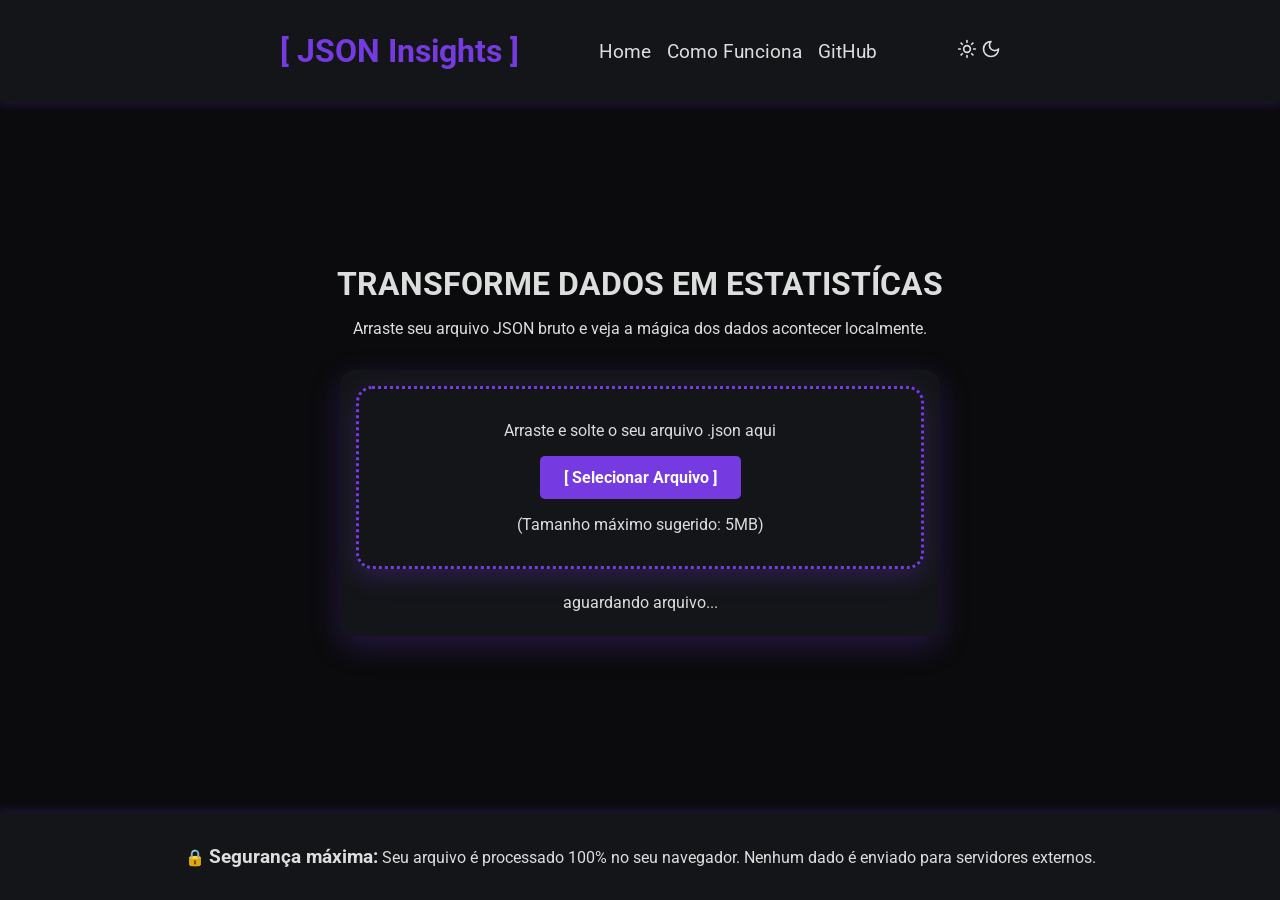
<file: index.html>
<!DOCTYPE html>
<html lang="en">

<head>
    <meta charset="UTF-8">
    <meta name="viewport" content="width=device-width, initial-scale=1.0">
    <title>JSON Insights</title>
    <link rel="preconnect" href="https://fonts.googleapis.com">
    <link rel="preconnect" href="https://fonts.gstatic.com" crossorigin>
    <link href="https://fonts.googleapis.com/css2?family=Roboto:ital,wght@0,100..900;1,100..900&display=swap"
        rel="stylesheet">
    <link rel="stylesheet" href="jason.css">
    <link rel="stylesheet" href="global.css">
</head>

<body id="central">
    <header id="hedSection">
        <h1>[ JSON Insights ]</h1>
        <nav id="navList">
            <a href="" name="navHome">Home</a>
            <a href="#howItWorksOverlay" name="navHowItWorks">Como Funciona</a>
            <a href="https://github.com/DrikoD" name="navGit" target="_blank">GitHub</a>
        </nav>
        <div id="themeSwitch">
            <button id="modeLight" class="themeBtn" title="Modo Claro">
                <svg xmlns="http://www.w3.org/2000/svg" width="20" height="20" viewBox="0 0 24 24" fill="none"
                    stroke="currentColor" stroke-width="2" stroke-linecap="round" stroke-linejoin="round"
                    class="theme-icon">
                    <circle cx="12" cy="12" r="4" />
                    <path d="M12 2v2" />
                    <path d="M12 20v2" />
                    <path d="M4.93 4.93l1.41 1.41" />
                    <path d="M17.66 17.66l1.41 1.41" />
                    <path d="M2 12h2" />
                    <path d="M20 12h2" />
                    <path d="M6.34 17.66l-1.41 1.41" />
                    <path d="M19.07 4.93l-1.41 1.41" />
                </svg>
            </button>
            <button id="modeDark" class="themeBtn" title="Modo Escuro">
                <svg xmlns="http://www.w3.org/2000/svg" width="20" height="20" viewBox="0 0 24 24" fill="none"
                    stroke="currentColor" stroke-width="2" stroke-linecap="round" stroke-linejoin="round"
                    class="theme-icon">
                    <path d="M12 3a6 6 0 0 0 9 9 9 9 0 1 1-9-9Z" />
                </svg>
            </button>
        </div>
    </header>
    <main id="container">
        <section id="titleArea" class="hidden">
            <h2>TRANSFORME DADOS EM ESTATISTÍCAS</h2>
            <p>Arraste seu arquivo JSON bruto e veja a mágica dos dados acontecer localmente.</p>
        </section>
        <section id="content">
            <div id="fileSection">
                <p>Arraste e solte o seu arquivo .json aqui</p>
                <input type="file" id="fileArea">
                <label for="fileArea" id="inputL">[ Selecionar Arquivo ]</label>
                <p>(Tamanho máximo sugerido: 5MB)</p>
            </div>
            <div id="statusMessage">
                <p id="">aguardando arquivo...</p>
            </div>
        </section>
    </main>
    <div id="howItWorksOverlay" class="hidden">
        <div id="howItWorksCard" class="howItWorksCard">
    
            <button id="closeCardBtn" class="closeCardBtn" title="close">&times;</button>
    
            <h2 class="cardTitle">Como Funciona?</h2>
            <p class="cardSubtitle">Transforme seu JSON em estatísticas em 3 passos rápidos:</p>
    
            <div class="compactStepsGroup">
                <div class="compactStep">
                    <div class="stepIconWrapper">
                        <svg xmlns="http://www.w3.org/2000/svg" width="18" height="18" viewBox="0 0 24 24" fill="none"
                            stroke="currentColor" stroke-width="2" stroke-linecap="round" stroke-linejoin="round"
                            class="stepSvg">
                            <path d="M4 14.899A7 7 0 1 1 15.71 8h1.79a4.5 4.5 0 0 1 2.5 8.242" />
                            <path d="M12 12v9" />
                            <path d="m15 15-3-3-3 3" />
                        </svg>
                    </div>
                    <div class="stepText">
                        <h3>1. Importar</h3>
                        <p>Arraste ou selecione seu arquivo <code>.json</code> local.</p>
                    </div>
                </div>
                <div class="compactStep">
                    <div class="stepIconWrapper">
                        <svg xmlns="http://www.w3.org/2000/svg" width="18" height="18" viewBox="0 0 24 24" fill="none"
                            stroke="currentColor" stroke-width="2" stroke-linecap="round" stroke-linejoin="round"
                            class="stepSvg">
                            <path d="M13 2L3 14h9l-1 8 10-12h-9l1-8z" />
                        </svg>
                    </div>
                    <div class="stepText">
                        <h3>2. Processar</h3>
                        <p>O algoritmo valida e cruza os dados em milissegundos.</p>
                    </div>
                </div>
                <div class="compactStep">
                    <div class="stepIconWrapper">
                        <svg xmlns="http://www.w3.org/2000/svg" width="18" height="18" viewBox="0 0 24 24" fill="none"
                            stroke="currentColor" stroke-width="2" stroke-linecap="round" stroke-linejoin="round"
                            class="stepSvg">
                            <rect width="7" height="9" x="3" y="3" rx="1" />
                            <rect width="7" height="5" x="14" y="3" rx="1" />
                            <rect width="7" height="9" x="14" y="12" rx="1" />
                            <rect width="7" height="5" x="3" y="16" rx="1" />
                        </svg>
                    </div>
                    <div class="stepText">
                        <h3>3. Analisar</h3>
                        <p>Visualize o dashboard com gráficos e o censo de sobrenomes.</p>
                    </div>
                </div>
            </div>
            <div class="compactPrivacyNote">
                <svg xmlns="http://www.w3.org/2000/svg" width="16" height="16" viewBox="0 0 24 24" fill="none"
                    stroke="currentColor" stroke-width="2" stroke-linecap="round" stroke-linejoin="round"
                    class="privacySvg">
                    <path
                        d="M20 13c0 5-3.5 7.5-7.66 9.7a1 1 0 0 1-.68 0C7.5 20.5 4 18 4 13V6a1 1 0 0 1 .76-.97l8-2a1 1 0 0 1 .48 0l8 2A1 1 0 0 1 20 6z" />
                </svg>
                <span><strong id="securityText">Segurança máxima:</strong> Processamento 100% local. Nenhum dado sai do seu
                    navegador.</span>
            </div>
        </div>
    </div>
    <footer id="footerSec">
        <p class="footer-text">
            <span class="footer-icon">🔒</span>
            <strong id="pStrong">Segurança máxima:</strong> Seu arquivo é processado 100% no seu navegador. Nenhum dado
            é enviado
            para
            servidores externos.
        </p>
    </footer>
    <script src="jason.js"></script>
</body>

</html>
</file>
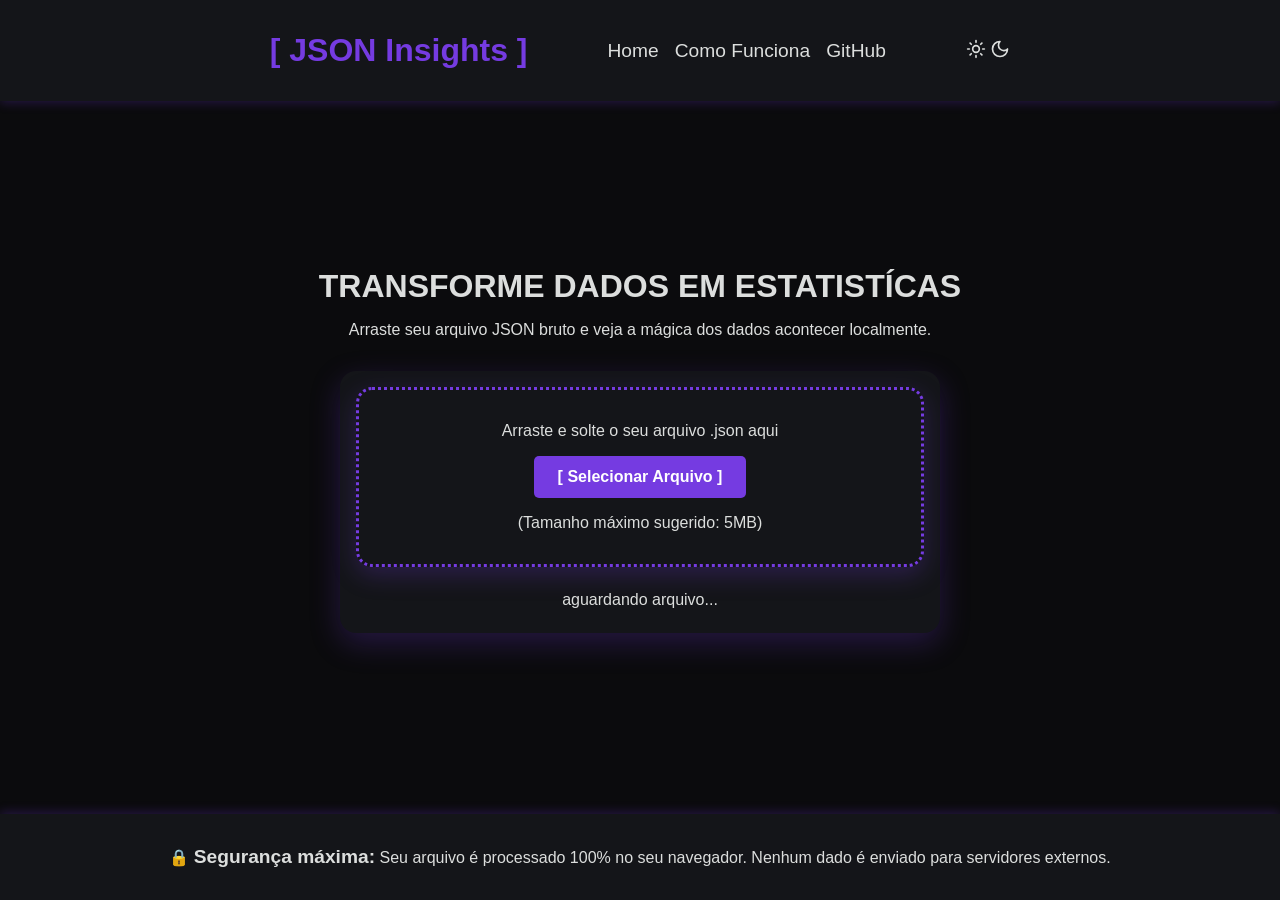
<file: jason.html>
<!DOCTYPE html>
<html lang="en">

<head>
    <meta charset="UTF-8">
    <meta name="viewport" content="width=device-width, initial-scale=1.0">
    <title>JSON Insights</title>
    <link rel="stylesheet" href="jason.css">
    <link rel="stylesheet" href="global.css">
</head>

<body id="central">
    <header id="hedSection">
        <h1>[ JSON Insights ]</h1>
        <nav id="navList">
            <a href="#container" name="navHome">Home</a>
            <a href="#howItWorksOverlay" name="navHowItWorks">Como Funciona</a>
            <a href="https://github.com/DrikoD" name="navGit" target="_blank">GitHub</a>
        </nav>
        <div id="themeSwitch">
            <button id="modeLight" class="themeBtn" title="Modo Claro">
                <svg xmlns="http://www.w3.org/2000/svg" width="20" height="20" viewBox="0 0 24 24" fill="none"
                    stroke="currentColor" stroke-width="2" stroke-linecap="round" stroke-linejoin="round"
                    class="theme-icon">
                    <circle cx="12" cy="12" r="4" />
                    <path d="M12 2v2" />
                    <path d="M12 20v2" />
                    <path d="M4.93 4.93l1.41 1.41" />
                    <path d="M17.66 17.66l1.41 1.41" />
                    <path d="M2 12h2" />
                    <path d="M20 12h2" />
                    <path d="M6.34 17.66l-1.41 1.41" />
                    <path d="M19.07 4.93l-1.41 1.41" />
                </svg>
            </button>
            <button id="modeDark" class="themeBtn" title="Modo Escuro">
                <svg xmlns="http://www.w3.org/2000/svg" width="20" height="20" viewBox="0 0 24 24" fill="none"
                    stroke="currentColor" stroke-width="2" stroke-linecap="round" stroke-linejoin="round"
                    class="theme-icon">
                    <path d="M12 3a6 6 0 0 0 9 9 9 9 0 1 1-9-9Z" />
                </svg>
            </button>
        </div>
    </header>
    <main id="container">
        <div id="howItWorksOverlay" class="hidden" class="howItWorksOverlay">

            <div id="howItWorksCard" class="howItWorksCard">

                <button id="closeCardBtn" class="closeCardBtn" title="close">&times;</button>

                <h2 class="cardTitle">Como Funciona?</h2>
                <p class="cardSubtitle">Transforme seu JSON em estatísticas em 3 passos rápidos:</p>

                <div class="compactStepsGroup">

                    <div class="compactStep">
                        <div class="stepIconWrapper">
                            <svg xmlns="http://www.w3.org/2000/svg" width="18" height="18" viewBox="0 0 24 24"
                                fill="none" stroke="currentColor" stroke-width="2" stroke-linecap="round"
                                stroke-linejoin="round" class="stepSvg">
                                <path d="M4 14.899A7 7 0 1 1 15.71 8h1.79a4.5 4.5 0 0 1 2.5 8.242" />
                                <path d="M12 12v9" />
                                <path d="m15 15-3-3-3 3" />
                            </svg>
                        </div>
                        <div class="stepText">
                            <h3>1. Importar</h3>
                            <p>Arraste ou selecione seu arquivo <code>.json</code> local.</p>
                        </div>
                    </div>

                    <div class="compactStep">
                        <div class="stepIconWrapper">
                            <svg xmlns="http://www.w3.org/2000/svg" width="18" height="18" viewBox="0 0 24 24"
                                fill="none" stroke="currentColor" stroke-width="2" stroke-linecap="round"
                                stroke-linejoin="round" class="stepSvg">
                                <path d="M13 2L3 14h9l-1 8 10-12h-9l1-8z" />
                            </svg>
                        </div>
                        <div class="stepText">
                            <h3>2. Processar</h3>
                            <p>O algoritmo valida e cruza os dados em milissegundos.</p>
                        </div>
                    </div>

                    <div class="compactStep">
                        <div class="stepIconWrapper">
                            <svg xmlns="http://www.w3.org/2000/svg" width="18" height="18" viewBox="0 0 24 24"
                                fill="none" stroke="currentColor" stroke-width="2" stroke-linecap="round"
                                stroke-linejoin="round" class="stepSvg">
                                <rect width="7" height="9" x="3" y="3" rx="1" />
                                <rect width="7" height="5" x="14" y="3" rx="1" />
                                <rect width="7" height="9" x="14" y="12" rx="1" />
                                <rect width="7" height="5" x="3" y="16" rx="1" />
                            </svg>
                        </div>
                        <div class="stepText">
                            <h3>3. Analisar</h3>
                            <p>Visualize o dashboard com gráficos e o censo de sobrenomes.</p>
                        </div>
                    </div>

                </div>

                <div class="compactPrivacyNote">
                    <svg xmlns="http://www.w3.org/2000/svg" width="16" height="16" viewBox="0 0 24 24" fill="none"
                        stroke="currentColor" stroke-width="2" stroke-linecap="round" stroke-linejoin="round"
                        class="privacySvg">
                        <path
                            d="M20 13c0 5-3.5 7.5-7.66 9.7a1 1 0 0 1-.68 0C7.5 20.5 4 18 4 13V6a1 1 0 0 1 .76-.97l8-2a1 1 0 0 1 .48 0l8 2A1 1 0 0 1 20 6z" />
                    </svg>
                    <span><strong>Segurança máxima:</strong> Processamento 100% local. Nenhum dado sai do seu
                        navegador.</span>
                </div>

            </div>
        </div>
        <section id="titleArea" class="hidden">
            <h2>TRANSFORME DADOS EM ESTATISTÍCAS</h2>
            <p>Arraste seu arquivo JSON bruto e veja a mágica dos dados acontecer localmente.</p>
        </section>
        <section id="content">
            <div id="fileSection">
                <p>Arraste e solte o seu arquivo .json aqui</p>
                <input type="file" id="fileArea">
                <label for="fileArea" id="inputL">[ Selecionar Arquivo ]</label>
                <p>(Tamanho máximo sugerido: 5MB)</p>
            </div>
            <div id="statusMessage">
                <p id="">aguardando arquivo...</p>
            </div>
        </section>
    </main>
    <footer id="footerSec">
        <p class="footer-text">
            <span class="footer-icon">🔒</span>
            <strong id="pStrong">Segurança máxima:</strong> Seu arquivo é processado 100% no seu navegador. Nenhum dado
            é enviado
            para
            servidores externos.
        </p>
    </footer>
    <script src="jason.js"></script>
</body>

</html>
</file>
<file: jason.css>
body {
    display: flex;
    flex-direction: column;
    justify-content: center;
    align-items: center;
    min-height: 100vh;
    background-color: var(--primary-color);
    transition: background-color 0.3s ease, color 0.3s ease;
    font-family: 'Roboto', sans-serif;
}

#hedSection {
    position: fixed;
    top: 0;
    display: flex;
    flex-direction: row;
    align-items: center;
    justify-content: center;
    gap: var(--space-16);  
    background-color: var(--secondary-color);
    color: var(--text-color);
    padding: var(--space-32);
    width: 100%;
    z-index: 100;
    box-shadow: 0 2px 10px var(--shadow-color);
    transition: background-color 0.3s ease;
}

h1 {
    color: var(--highlight-color); 
    font-size: 1.8rem;
}

#navList {
    display: flex;
    flex-direction: row;
    gap: var(--space-16);
}

a {
    text-decoration: none;
    color: var(--text-color);
    transition: color 0.2s ease;
}

a:active, a:hover {
    color: var(--highlight-color);
}

.themeSwitch {
    display: flex;
    gap: var(--space-8);
}

.themeBtn {
    background-color: transparent;
    border: none;
    color: var(--text-color);
    cursor: pointer;
    transition: color 0.2s ease;
}

.themeBtn:hover {
    color: var(--highlight-color);
} 

button svg {
    pointer-events: none;
}

#container {
    display: flex;
    flex-direction: column;
    justify-content: center;
    align-items: center;
    text-align: center;
    color: var(--text-color);
    gap: var(--space-32);
    padding: var(--space-96) var(--space-16);
}

#titleArea {
    display: flex;
    flex-direction: column;
    gap: var(--space-16);
}

#titleArea.hidden {
       display: none;
}
#content {
    display: flex;
    flex-direction: column;
    gap: var(--space-16);
    background-color: var(--secondary-color);
    padding: var(--space-16);
    border-radius: 1rem;
    box-shadow: 0 10px 30px var(--shadow-color);
    transition: background-color 0.3s ease;
}

#fileSection {
    display: flex;
    flex-direction: column;
    justify-content: center;
    align-items: center;
    gap: var(--space-16);
    border: dotted var(--highlight-color) 3px; 
    border-radius: 1rem;
    padding: var(--space-32) var(--space-80);
    background-color: var(--secondary-color); 
    box-shadow: 0 8px 25px var(--shadow-color);  
    transition: background-color 0.3s ease, border-color 0.3s ease;
}

#fileSection p {
    font-weight: 400;
}

#fileArea {
    display: none;
}

#inputL {
    background-color: var(--highlight-color); 
    color: #ffffff; 
    width: max-content;      
    white-space: nowrap;     
    padding: var(--space-12) var(--space-24);   
    border-radius: 5px;
    border: none;
    transition: all ease 0.2s;
    cursor: pointer;
    font-weight: bold;
}

#inputL:active {
    scale: 0.95;
    filter: brightness(0.85); 
}

#statusMessage {
    margin: var(--space-8);
    transition: all ease 0.3s;
}

#footerSec {
    position: fixed;
    bottom: 0;
    padding: var(--space-32);
    background-color: var(--secondary-color);
    color: var(--text-color);
    width: 100%;
    text-align: center;
    z-index: 100;
    box-shadow: 0 -2px 10px var(--shadow-color);
    transition: background-color 0.3s ease;
}

#pStrong {
    font-size: 1.2rem;
    font-weight: bold;
}

.footerText {
    font-weight: 100;
}

#howItWorksOverlay {
    position: fixed;
    top: 0;
    left: 0;
    width: 100vw;
    height: 100vh;
    background-color: var(--overlay-background);
    backdrop-filter: blur(4px);
    display: flex;
    align-items: center;
    justify-content: center;
    z-index: 9999;
    transition: background-color 0.3s ease;
}

#howItWorksOverlay.hidden {
    display: none;
}

#howItWorksCard {
    display: flex;
    flex-direction: column;
    justify-content: center;
    align-items: center;
    gap: var(--space-12);
    text-align: center;
    padding: var(--space-32);
    width: 90%;
    max-width: 550px;
    background-color: var(--card-background); 
    backdrop-filter: blur(12px);
    border: solid 1px var(--card-border);     
    border-top-left-radius: 4rem;
    border-bottom-right-radius: 4rem;
    color: var(--text-color);
    box-shadow: 0 15px 45px var(--shadow-color); 
    transition: background-color 0.3s ease, border-color 0.3s ease;
}

#howItWorksCard h3 {
    font-size: var(--space-20);
}

#securityText {
    font-size: var(--space-20);
}

#closeCardBtn {
    font-size: 2rem;
    width: 30px;
    height: 30px;
    align-self: flex-end;
    background-color: transparent;
    border: none;
    color: var(--highlight-color);
    cursor: pointer;
    line-height: 1;
}

#compactStepsGroup {
    display: flex;
    flex-direction: column;
    gap: var(--space-20);
    margin-top: var(--space-16);
}

.stepText {
    display: flex;
    flex-direction: column;
    gap: var(--space-4);
}

#pdfArea.hidden {
    display: none;
}

#pdfArea {
    display: flex;
    flex-direction: column;
    justify-content: center;
    align-items: center;
    gap: var(--space-32);
    z-index: 100;
}

#dashboard-header {
    display: flex;
    flex-direction: row;
    justify-content: center;
    gap: var(--space-16);
}

.header-card {
    display: flex;
    flex-direction: column;
    justify-content: center;
    align-items: center;
    gap: var(--space-8);
    padding: var(--space-8) var(--space-16);
    max-width: fit-content;
    background-color: var(--card-background); 
    backdrop-filter: blur(12px);
    border: solid 1px var(--card-border);     
    border-radius: var(--space-16);
    box-shadow: 1px 1px 3px var(--highlight-color);
    color: var(--text-color);
    transition: background-color 0.3s ease, border-color 0.3s ease;
}

.card-title {
    font-size: 1.2rem;
    font-weight: bold;
    color: var(--text-color);
}
.big-number {
    font-size: 1.5rem;
    font-weight: bold;
    color: var(--highlight-color);
}
.small-text {
    font-weight: 400;
    color: var(--text-color);
}

#ageMetricsCard {
    display: flex;
    flex-direction: column;
}

#metrics {
    display: flex;
    flex-direction: row;
    justify-content: center;
    gap: var(--space-16);
}

.stat-item {
    display: flex;
    flex-direction: column;
    align-items: center;
    gap: var(--space-4);
}

#dashboard-footer {
    display: flex;
    flex-direction: row;
    justify-content: center;
    align-items: flex-start;
    gap: var(--space-32);
    margin-bottom: var(--space-32);
}
#cityDistributionCard {
    display: flex;
    flex-direction: column;
}

#list-footer-card-row {
    display: flex;
    flex-direction: row;
    justify-content: space-between;
    gap: var(--space-4);
    background-color: var(--secondary-color);
    padding: var(--space-8);
    border-radius: var(--space-8);
    border: solid 1px var(--card-border);
    box-shadow: 1px 1px 3px var(--highlight-color);
    min-width: 100%;
}

#frequencyByCity {
    display: flex;
    flex-direction: row;
    justify-content: space-between;
    align-items: center;
    gap: var(--space-4);
    margin: var(--space-4);
    padding: var(--space-4);
    width: 100%;
    text-align: left;
    border-bottom: solid 1px var(--card-border);
}

#listSurname {
    display: flex;
    flex-direction: column;
    justify-content: center;
    text-align: left;
    gap: var(--space-4);
    border: solid 1px var(--card-border);
    border-radius: var(--space-12);
    margin-top: var(--space-8);
    padding: var(--space-12);
    background-color: var(--secondary-color);
    box-shadow: 1px 1px 3px var(--highlight-color);
}

#top-card-list-surame {
    display: flex;
    flex-direction: row;
    align-items: center;
    justify-content: space-between;
}

.badge {
    color: var(--highlight-color);
}

#surname {
    font-size: var(--space-24);
    color: var(--highlight-color);
    font-weight: bold;
}

.dashboard-card {
    display: flex;
    flex-direction: column;
    padding: var(--space-16) var(--space-32);
    background-color: var(--card-background);
    border: solid 1px var(--card-border);
    border-radius: var(--space-16);
    box-shadow: 1px 1px 3px var(--highlight-color);
    max-height: var(--space-240);       
    overflow-y: auto; 
    list-style-type: none;
    scroll-behavior: smooth;
    transition: background-color 0.3s ease, border-color 0.3s ease;
    gap: var(--space-12);
}
.dashboard-card::-webkit-scrollbar {
    width: var(--space-4); 
}
.dashboard-card::-webkit-scrollbar-thumb {
    background-color: var(--card-border);
    border-radius: var(--space-12);
}
.dashboard-card::-webkit-scrollbar-thumb:hover {
    filter: brightness(0.8);
}

@media (min-width: 1024px) {
    #hedSection {
        gap: var(--space-80);
    }
    a {
        font-size: 1.2rem;
    }
    #container {
        gap: var(--space-32);
    }
    h1, h2 {
        font-size: 2rem;
    }
    #content {
        width: 600px;
        min-height: 250px; 
        height: auto;
    }
    #howItWorksCard {
        max-width: 700px;
    }
    #howItWorksCard p {
        font-size: 1rem;
        padding: var(--space-8) 0;
    }

    .header-card {
        padding: var(--space-16) var(--space-32);
        h3 {
            font-size: 1.2rem;
            margin: var(--space-8) 0;
        }
    }

    .dashboard-card {
        padding: var(--space-16) var(--space-48);
        max-height: var(--space-320);

        h3 {
            font-size: 1.2rem;
            margin: var(--space-8) 0;
        }
    }

    #listSurname{
        margin-top: var(--space-12);
    }
}

@media (min-width: 1680px) {
    #hedSection {
        gap: var(--space-160);
    }
    a {
        font-size: 1.2rem;
    }
    #container {
        gap: var(--space-64);
    }
    h1, h2 {
        font-size: 3rem;
    }
    #titleArea p {
        font-size: 1.2rem;
    }
    #content {
        width: 800px;
        min-height: 300px; 
        height: auto;
    }
    #fileSection {
        gap: var(--space-32);
    }
    #fileSection > p {
        font-size: 1.2rem;
        font-weight: 400;
    }
    #howItWorksCard {
        max-width: 850px;
        padding: var(--space-40);
    }
    #howItWorksCard p {
        font-size: 1.2rem;
    }

    .header-card {
        margin-top: var(--space-48);
        padding: var(--space-24) var(--space-48);
        h3 {
            font-size: 1.5rem;
            margin: var(--space-12) 0;
        }
    }

    .dashboard-card {
        padding: var(--space-24) var(--space-48);
        max-height: var(--space-400);

        h3 {
            font-size: 1.6rem;
            margin: var(--space-12) 0;
        }
    }

    
}

@media (min-width: 2400px) {
    a {
        font-size: 1.5rem;
    }
    #container {
        gap: var(--space-96);
    }
    h1, h2 {
        font-size: var(--space-40);
    }

    #howItWorksCard {
        max-width: 1000px;
        padding: var(--space-64);
    }
    #howItWorksCard p {
        font-size: 1.5rem;
    }       

    #howItWorksCard h3 {
    font-size: var(--space-24);
}

#securityText {
    font-size: var(--space-24);
}
    .header-card {
        margin-top: var(--space-64);
        padding: var(--space-32) var(--space-64);
        h3 {
            font-size: 2rem;
            margin: var(--space-16) 0;
        }
    }

    .dashboard-card {
        padding: var(--space-32) var(--space-80);
        max-height: var(--space-480);

        h3 {
            font-size: 2rem;
            margin: var(--space-16) 0;
        }
        
    }

    #list-footer-card-row p {
        font-size: 1.5rem;
    }

    #frequencyByCity span {
        font-size: 1.5rem;
    }

    .big-number {
        font-size: 2rem;
    }

    .small-text {
        font-size: 1.5rem;
    }

}
</file>
<file: global.css>
* {
    padding: 0;
    margin: 0;
    box-sizing: border-box;
}

:root { 
    
    --space-4: 0.25rem;   /* 4px   - Espaços mínimos (ex: linhas internas) */
    --space-8: 0.5rem;    /* 8px   - Pequenos gaps e margens de texto */
    --space-12: 0.75rem;  /* 12px  - Respiros internos de botões */
    --space-16: 1rem;     /* 16px  - O padrão para paddings e gaps gerais */
    --space-20: 1.25rem;  /* 20px  - Gap intermediário confortável */
    --space-24: 1.5rem;   /* 24px  - Respiros amplos de botões e cards */
    --space-32: 2rem;     /* 32px  - Margens grandes de seções e headers */
    --space-40: 2.5rem;   /* 40px  - Espaçamento de cards expansivos */
    --space-48: 3rem;     /* 48px  - Gaps de seções desktop */
    --space-64: 4rem;     /* 64px  - Grandes blocos de responsividade */
    --space-80: 5rem;     /* 80px  - Alinhamentos laterais estendidos */
    --space-96: 6rem;     /* 96px  - Margens extremas de topo/fundo */
    --space-160: 10rem;   /* 160px - Super gaps para telas ultra-wide */
    --space-240: 15rem;   /* 240px - alturas de cards mobile first */
    --space-320: 20rem;   /* 320px - alturas 1 de cards desktop */
    --space-400: 25rem;   /* 400px - alturas 2 de cards desktop */
    --space-480: 30rem;   /* 480px - alturas 3 de cards desktop */

    --primary-color: #0B0B0D;     
    --secondary-color: #141519;   
    --highlight-color: #753be1;   
    --text-color: #dcdedd;        
    --textCdec-color: #533B8E;    
    --overlay-background: rgba(0, 0, 0, 0.75);
    --shadow-color: rgba(117, 59, 225, 0.25);
    --card-background: rgba(40, 42, 48, 0.85);
    --card-border: rgba(255, 255, 255, 0.1);
}

body.lightMode {
    --primary-color: #f5f6fa;     
    --secondary-color: #ffffff;   
    --highlight-color: #753be1;   
    --text-color: #1e1e24;        
    --textCdec-color: #533B8E;    
    --overlay-background: rgba(15, 15, 20, 0.4); 
    --shadow-color: rgba(117, 59, 225, 0.12); 
    --card-background: rgb(255, 255, 255); 
    --card-border: rgba(0, 0, 0, 0.06); 
}
</file>
